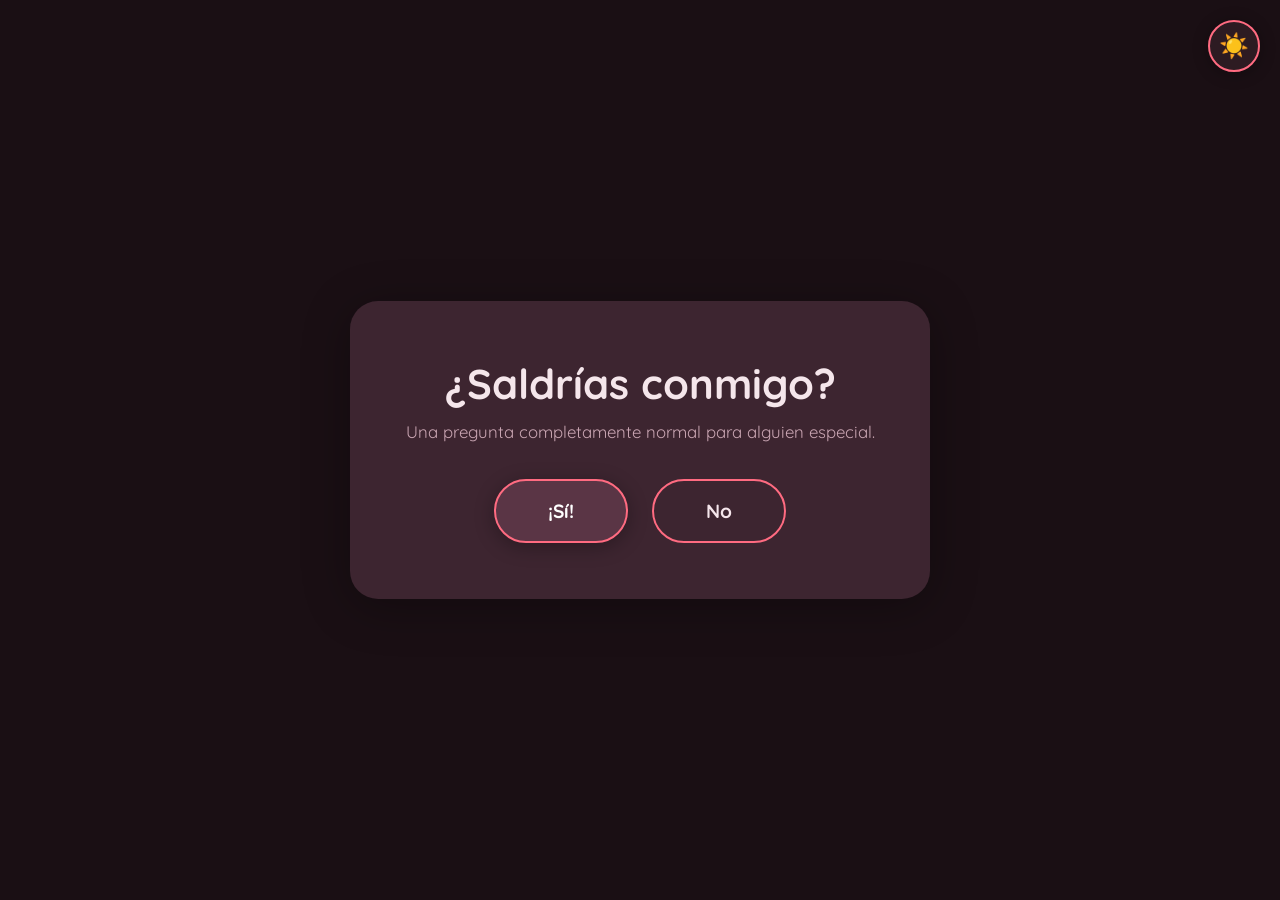
<file: index.html>
<!DOCTYPE html>
<html lang="es" data-theme="dark">
<head>
  <meta charset="UTF-8">
  <meta name="viewport" content="width=device-width, initial-scale=1.0, user-scalable=no">
  <title>Saldrías Conmigo</title>
  <link rel="preconnect" href="https://fonts.googleapis.com">
  <link rel="preconnect" href="https://fonts.gstatic.com" crossorigin>
  <link href="https://fonts.googleapis.com/css2?family=Quicksand:wght@400;600;700&display=swap" rel="stylesheet">
  <link rel="stylesheet" href="styles.css">
</head>
<body>
  <div id="hearts-bg" class="hearts-bg"></div>
  <div id="confetti-container" class="confetti-container"></div>

  <div id="app">
    <!-- THEME TOGGLE -->
    <button id="theme-toggle" aria-label="Alternar modo claro/oscuro">☀️</button>

    <!-- STATE: PROMPT -->
    <section id="state-prompt" class="state active">
      <div class="prompt-card">
        <h1>¿Saldrías conmigo?</h1>
        <p class="subtitle" id="subtitle">Una pregunta completamente normal para alguien especial.</p>
        <div class="button-group">
          <button id="btn-yes" class="btn btn-yes">¡Sí!</button>
          <button id="btn-no" class="btn btn-no">No</button>
        </div>
      </div>
    </section>

    <!-- STATE: ACTIVITIES -->
    <section id="state-activities" class="state">
      <div class="state-header">
        <h2>¿Qué te gustaría hacer?</h2>
        <p class="subtitle">Elige una o varias actividades</p>
      </div>
      <div class="activities-grid" id="activities-grid"></div>
      <button id="btn-activities-next" class="btn btn-primary" disabled>Siguiente</button>
    </section>

    <!-- STATE: DATE -->
    <section id="state-date" class="state">
      <div class="state-header">
        <h2>¿Cuándo te parece bien?</h2>
        <p class="subtitle">Elige una fecha</p>
      </div>
      <div class="picker-options" id="date-options"></div>
      <button id="btn-date-next" class="btn btn-primary" disabled>Siguiente</button>
    </section>

    <!-- STATE: TIME -->
    <section id="state-time" class="state">
      <div class="state-header">
        <h2>¿Y a qué hora?</h2>
        <p class="subtitle">Elige un bloque horario</p>
      </div>
      <div class="picker-options" id="time-options"></div>
      <button id="btn-time-next" class="btn btn-primary" disabled>Confirmar</button>
    </section>

    <!-- STATE: VOUCHER -->
    <section id="state-voucher" class="state">
      <div class="voucher-card">
        <h1>✨ ¡Es una cita! ✨</h1>
        <div class="voucher-details" id="voucher-details"></div>
        <p class="voucher-message">Ya no hay vuelta atrás. Te espero ^=^</p>
        <!-- Hecho con cariño, insomnio, respeto y admiración para alguien especial. -->
        <p class="secret-footer" id="secret-footer">Hecho por Francisco Vera - Kbbd. (no deberías estar viendo este footer normalmente)</p>
        <button id="btn-reset" class="btn btn-primary">Empezar de nuevo</button>
      </div>
    </section>
  </div>

  <script src="js/themeToggle.js"></script>
  <script src="js/visuals.js"></script>
  <script src="js/btnNo/btnNoRunning.js"></script>
  <script src="js/btnNo/btnNoChasing.js"></script>
  <script src="js/btnNo/bntNoTp.js"></script>
  <script src="js/btnNo/btnNoRandomTp.js"></script>
  <script src="js/btnNo/btnNoJumping.js"></script>
  <script src="js/btnNo/btnNoChilling.js"></script>
  <script src="js/btnNo/btnNoHideout.js"></script>
  <script src="js/btnNo/btnNoFalling.js"></script>
  <script src="js/btnNo/btnNoPostFalling.js"></script>
  <script src="js/btnSi/btnSi.js"></script>
  <script src="js/btnSi/btnSiReplace.js"></script>
  <script src="js/btnSi/btnSiDraggable.js"></script>
  <script src="js/btnSi/btnSiVibrate.js"></script>
  <script src="js/btnNo/btnNoPostReplace.js"></script>
  <script src="js/btnNo/btnNoTrapped.js"></script>
  <script src="js/activitiesGrid.js"></script>
  <script src="js/dateTime.js"></script>
  <script src="js/voucher.js"></script>
  <script src="js/state.js"></script>
  <script src="js/app.js"></script>
</body>
</html>
</file>
<file: styles.css>
/* =============================================
   RESET & BASE
   ============================================= */
*, *::before, *::after {
  margin: 0;
  padding: 0;
  box-sizing: border-box;
}

:root {
  --pink-light: #FFD1DC;
  --pink-medium: #FFB3C1;
  --pink-intense: #FF8FA3;
  --pink-border: #FF6B81;
  --pink-dark: #C94C5C;
  --text-primary: #4A1E2B;
  --text-secondary: #7A4B5A;
  --card-bg: #FFF0F3;
  --shadow: rgba(201, 76, 92, 0.15);
  --body-bg: var(--pink-light);
  --toggle-bg: var(--card-bg);
  --transition-speed: 0.3s;
  --radius-card: 28px;
  --radius-btn: 50px;
  --font: 'Quicksand', sans-serif;
  --pad-app: 32px 40px;
  --pad-state: 40px 48px;
}

[data-theme="dark"] {
  --pink-light: #2D1B22;
  --pink-medium: #3D2530;
  --pink-intense: #5A3545;
  --pink-border: #FF6B81;
  --pink-dark: #FF8FA3;
  --text-primary: #F5E6EB;
  --text-secondary: #C9A5B2;
  --card-bg: #3D2530;
  --shadow: rgba(0, 0, 0, 0.3);
  --body-bg: #1A0F14;
  --toggle-bg: #2D1B22;
}

/* Tema claro (data-theme="light") se usa solo cuando toggle está en claro */
[data-theme="light"] {
  --pink-light: #FFD1DC;
  --pink-medium: #FFB3C1;
  --pink-intense: #FF8FA3;
  --pink-border: #FF6B81;
  --pink-dark: #C94C5C;
  --text-primary: #4A1E2B;
  --text-secondary: #7A4B5A;
  --card-bg: #FFF0F3;
  --shadow: rgba(201, 76, 92, 0.15);
  --body-bg: var(--pink-light);
  --toggle-bg: #FFF0F3;
}

html, body {
  height: 100%;
  overflow: hidden;
}

body {
  font-family: var(--font);
  background: var(--body-bg);
  color: var(--text-primary);
  transition: background var(--transition-speed), color var(--transition-speed);
  display: flex;
  justify-content: center;
  align-items: center;
  min-height: 100vh;
  -webkit-user-select: none;
  user-select: none;
}

#app {
  width: 100%;
  max-width: 860px;
  height: 100vh;
  position: relative;
  overflow: hidden;
  padding: var(--pad-app);
}

/* =============================================
   THEME TOGGLE
   ============================================= */
#theme-toggle {
  position: fixed;
  top: 20px;
  right: 20px;
  z-index: 200;
  width: 52px;
  height: 52px;
  border-radius: 50%;
  border: 2px solid var(--pink-border);
  background: var(--toggle-bg);
  font-size: 1.5rem;
  cursor: pointer;
  transition: all var(--transition-speed);
  display: flex;
  align-items: center;
  justify-content: center;
  box-shadow: 0 2px 16px var(--shadow);
  line-height: 1;
}

#theme-toggle:hover {
  transform: scale(1.1);
  background: var(--pink-medium);
}

/* =============================================
   STATES
   ============================================= */
.state {
  position: absolute;
  inset: 0;
  display: flex;
  flex-direction: column;
  justify-content: center;
  align-items: center;
  padding: var(--pad-state);
  opacity: 0;
  pointer-events: none;
  transform: scale(0.95);
  transition: opacity 0.5s ease, transform 0.5s ease;
}

.state.active {
  opacity: 1;
  pointer-events: all;
  transform: scale(1);
}

/* =============================================
   FULL-VIEWPORT LAYERS (fuera de #app)
   ============================================= */
.hearts-bg,
.confetti-container {
  position: fixed;
  inset: 0;
  overflow: hidden;
  pointer-events: none;
  z-index: 0;
}

.confetti-container {
  z-index: 100;
}

/* =============================================
   HEARTS BACKGROUND
   ============================================= */
@keyframes float-up {
  0% {
    transform: translateY(0) rotate(0deg) scale(1);
    opacity: 0.5;
  }
  50% {
    opacity: 0.7;
  }
  100% {
    transform: translateY(-110vh) rotate(720deg) scale(0.3);
    opacity: 0;
  }
}

.heart-float {
  position: absolute;
  bottom: -50px;
  font-size: 1.4rem;
  opacity: 0.35;
  animation: float-up linear infinite;
  pointer-events: none;
  color: var(--pink-border);
}

/* =============================================
   CONFETTI
   ============================================= */
.confetti-piece {
  position: absolute;
  width: 10px;
  height: 10px;
  top: -20px;
  animation: confetti-fall linear forwards;
}

@keyframes confetti-fall {
  0% {
    transform: translateY(0) rotate(0deg);
    opacity: 1;
  }
  100% {
    transform: translateY(110vh) rotate(720deg);
    opacity: 0;
  }
}

/* =============================================
   PROMPT CARD
   ============================================= */
.prompt-card {
  background: var(--card-bg);
  border-radius: var(--radius-card);
  padding: 56px 48px;
  box-shadow: 0 8px 48px var(--shadow);
  text-align: center;
  z-index: 1;
  max-width: 580px;
  width: 100%;
  transition: background var(--transition-speed), box-shadow var(--transition-speed);
}

.prompt-card h1 {
  font-size: 2.6rem;
  font-weight: 700;
  margin-bottom: 12px;
  color: var(--text-primary);
}

.prompt-card .subtitle {
  color: var(--text-secondary);
  font-size: 1.05rem;
  margin-bottom: 32px;
  min-height: 1.5em;
  transition: color var(--transition-speed);
}

/* =============================================
   BUTTONS — base
   ============================================= */
.btn {
  font-family: var(--font);
  font-weight: 700;
  font-size: 1.2rem;
  padding: 18px 52px;
  border: 2px solid var(--pink-border);
  border-radius: var(--radius-btn);
  cursor: pointer;
  transition: all 0.2s ease;
  outline: none;
}

.btn:focus-visible {
  box-shadow: 0 0 0 3px var(--pink-border), 0 0 0 5px white;
}

.button-group {
  display: flex;
  gap: 24px;
  justify-content: center;
}

/* =============================================
   BUTTON — Sí
   ============================================= */
.btn-yes {
  background: var(--pink-intense);
  color: white;
  border-color: var(--pink-border);
  box-shadow: 0 4px 20px var(--shadow);
}

.btn-yes:hover {
  transform: scale(1.06);
  box-shadow: 0 6px 28px rgba(255, 107, 129, 0.4);
}

/* Modo acecho: Sí se vuelve absoluto y persigue al No */
.btn-yes.stalking {
  position: absolute;
  z-index: 1000;
  transition: left 0.25s ease, top 0.25s ease;
}

.btn-yes.stalking:hover {
  transform: scale(1.1);
  box-shadow: 0 6px 28px rgba(255, 107, 129, 0.4);
}

/* =============================================
   BUTTON — No
   ============================================= */
.btn-no {
  position: static;
  background: var(--card-bg);
  color: var(--text-primary);
  border-color: var(--pink-border);
  padding: 18px 52px;
  transition: background 0.2s ease, color 0.2s ease, border-color 0.2s ease;
  will-change: transform, left, top;
}

.btn-no:hover {
  background: var(--pink-intense);
  color: white;
  border-color: var(--pink-dark);
}

/* Modo esquiva: pasa a absoluto para moverse libre dentro del contenedor */
.btn-no.dodging {
  position: absolute;
  z-index: 999;
  transition: transform 0.15s ease-out, left 0.15s ease-out, top 0.15s ease-out;
}

/* Escondite detrás del toggle */
.btn-no.hideout {
  position: fixed;
  z-index: 199;
  pointer-events: none;
  cursor: default;
  border: 2px dashed var(--pink-border);
  opacity: 0.6;
  background: transparent;
  color: var(--text-secondary);
}

/* =============================================
   BUTTON — No conquistado (fin del juego)
   ============================================= */
.btn-no.conquered {
  background: transparent;
  border-color: var(--text-secondary);
  color: var(--text-secondary);
  opacity: 0.35;
  pointer-events: none;
  cursor: default;
  transition: opacity 0.6s ease, background 0.6s ease, border-color 0.6s ease;
}
.btn-no.conquered:hover {
  background: transparent;
  color: var(--text-secondary);
  border-color: var(--text-secondary);
  transform: none;
  box-shadow: none;
}

/* =============================================
   STATE HEADER — compartido
   ============================================= */
.state-header {
  text-align: center;
  margin-bottom: 8px;
  flex-shrink: 0;
}

.state-header h2 {
  font-size: 1.8rem;
  font-weight: 700;
  color: var(--text-primary);
}

.state-header .subtitle {
  color: var(--text-secondary);
  font-size: 1rem;
  margin-top: 4px;
}

/* Estados con scroll interno (contenido scrollea, botón queda abajo) */
#state-activities.active,
#state-date.active,
#state-time.active {
  justify-content: flex-start;
  padding: 32px 48px 0;
  overflow: hidden;
}

#state-activities .state-header,
#state-date .state-header,
#state-time .state-header {
  flex-shrink: 0;
}

/* Contenido scrolleable */
#state-activities .activities-grid,
#state-date .picker-options,
#state-time .picker-options {
  flex: 1;
  overflow-y: auto;
  min-height: 0;
  width: 100%;
  padding-bottom: 8px;
}

/* Botón siempre visible al fondo */
#state-activities .btn-primary,
#state-date .btn-primary,
#state-time .btn-primary {
  flex-shrink: 0;
  margin-top: 12px;
  margin-bottom: 20px;
}

/* =============================================
   ACTIVITIES GRID
   ============================================= */
.activities-grid {
  display: flex;
  flex-wrap: wrap;
  justify-content: center;
  align-items: flex-start;
  align-content: flex-start;
  gap: 16px;
  width: 100%;
  max-width: 680px;
  margin-top: 20px;
  flex-shrink: 0;
}

.activity-card {
  flex: 0 0 200px;
  background: var(--card-bg);
  border: 2px solid transparent;
  border-radius: var(--radius-card);
  padding: 32px 20px;
  text-align: center;
  cursor: pointer;
  transition: all 0.25s ease;
  box-shadow: 0 3px 12px var(--shadow);
}

.activity-card:hover {
  border-color: var(--pink-border);
  transform: translateY(-3px);
}

.activity-card.selected {
  border-color: var(--pink-border);
  background: var(--pink-medium);
  box-shadow: 0 6px 20px rgba(255, 107, 129, 0.3);
}

.activity-card .emoji {
  font-size: 3rem;
  display: block;
  margin-bottom: 12px;
}

.activity-card .label {
  font-weight: 600;
  font-size: 1.1rem;
  color: var(--text-primary);
}

/* =============================================
   DATE / TIME PICKER (columnas simples)
   ============================================= */
.picker-options {
  display: flex;
  flex-direction: column;
  gap: 12px;
  width: 100%;
  max-width: 540px;
  margin-top: 24px;
  flex-shrink: 0;
  justify-content: flex-start;
}

.option-btn {
  background: var(--card-bg);
  border: 2px solid transparent;
  border-radius: 16px;
  padding: 20px 24px;
  font-family: var(--font);
  font-weight: 600;
  font-size: 1.1rem;
  color: var(--text-primary);
  cursor: pointer;
  transition: all 0.2s ease;
  text-align: center;
  box-shadow: 0 2px 8px var(--shadow);
}

.option-btn:hover {
  border-color: var(--pink-border);
  transform: translateX(4px);
}

.option-btn.selected {
  border-color: var(--pink-border);
  background: var(--pink-medium);
  box-shadow: 0 4px 16px rgba(255, 107, 129, 0.25);
}

/* =============================================
   VOUCHER (comprobante)
   ============================================= */
#state-voucher {
  text-align: center;
}

.voucher-card {
  background: var(--card-bg);
  border-radius: var(--radius-card);
  padding: 56px 48px;
  box-shadow: 0 8px 48px var(--shadow);
  z-index: 2;
  max-width: 540px;
  width: 100%;
  animation: pop-in 0.6s cubic-bezier(0.175, 0.885, 0.32, 1.275);
}

.voucher-card h1 {
  font-size: 2.4rem;
  margin-bottom: 20px;
  color: var(--text-primary);
}

.voucher-details {
  color: var(--text-secondary);
  font-size: 1.15rem;
  line-height: 2;
  margin-bottom: 20px;
}

.voucher-details strong {
  color: var(--pink-border);
}

.voucher-message {
  font-size: 1.1rem;
  color: var(--text-secondary);
  font-style: italic;
  margin-bottom: 24px;
}

.secret-footer {
  font-size: 0.78rem;
  color: var(--pink-border);
  opacity: 0;
  margin-bottom: 12px;
  line-height: 1.4;
  transition: opacity 0.5s ease;
  text-align: center;
}

.secret-footer.revealed {
  opacity: 0.85;
}

@keyframes pop-in {
  0% { transform: scale(0.5); opacity: 0; }
  100% { transform: scale(1); opacity: 1; }
}

/* =============================================
   PRIMARY BUTTON (shared)
   ============================================= */
.btn-primary {
  background: var(--pink-intense);
  color: white;
  border: 2px solid var(--pink-border);
  padding: 18px 56px;
  font-size: 1.2rem;
  margin-top: 28px;
  flex-shrink: 0;
  box-shadow: 0 4px 20px var(--shadow);
  font-family: var(--font);
  font-weight: 700;
  border-radius: var(--radius-btn);
  cursor: pointer;
  transition: all 0.2s ease;
  outline: none;
}

.btn-primary:hover:not(:disabled) {
  transform: scale(1.05);
  box-shadow: 0 6px 28px rgba(255, 107, 129, 0.4);
}

.btn-primary:disabled {
  opacity: 0.4;
  cursor: not-allowed;
  transform: none;
}

/* =============================================
   RESPONSIVE
   ============================================= */
@media (max-width: 700px) {
  :root {
    --pad-app: 20px 20px;
    --pad-state: 24px 20px;
  }

  .prompt-card {
    padding: 40px 28px;
    max-width: 100%;
  }

  .prompt-card h1 {
    font-size: 2rem;
  }

  .prompt-card .subtitle {
    font-size: 0.95rem;
  }

  .btn {
    padding: 16px 36px;
    font-size: 1.05rem;
  }

  .btn-no {
    padding: 16px 36px;
  }

  #state-activities.active,
  #state-date.active,
  #state-time.active {
    padding: 24px 20px 0;
  }

  #state-activities .btn-primary,
  #state-date .btn-primary,
  #state-time .btn-primary {
    margin-bottom: 40px;
  }

  .activity-card {
    padding: 22px 12px;
  }

  .activity-card .emoji {
    font-size: 2.2rem;
  }

  .picker-options {
    max-width: 100%;
  }

  .option-btn {
    padding: 14px 16px;
  }

  .voucher-card {
    padding: 40px 28px;
  }

  .voucher-card h1 {
    font-size: 1.8rem;
  }

  .btn-primary {
    padding: 16px 40px;
    font-size: 1.05rem;
  }
}

@media (max-width: 400px) {
  :root {
    --pad-app: 12px 12px;
    --pad-state: 16px 12px;
  }

  .prompt-card {
    padding: 32px 20px;
  }

  .prompt-card h1 {
    font-size: 1.6rem;
  }

  .btn {
    padding: 14px 28px;
    font-size: 0.95rem;
  }

  .btn-no {
    padding: 14px 28px;
  }

  #state-activities.active,
  #state-date.active,
  #state-time.active {
    padding: 16px 12px 0;
  }

  #state-activities .btn-primary,
  #state-date .btn-primary,
  #state-time .btn-primary {
    margin-bottom: 32px;
  }

  .activity-card {
    padding: 18px 10px;
  }

  .activity-card .emoji {
    font-size: 1.8rem;
  }
}
</file>
